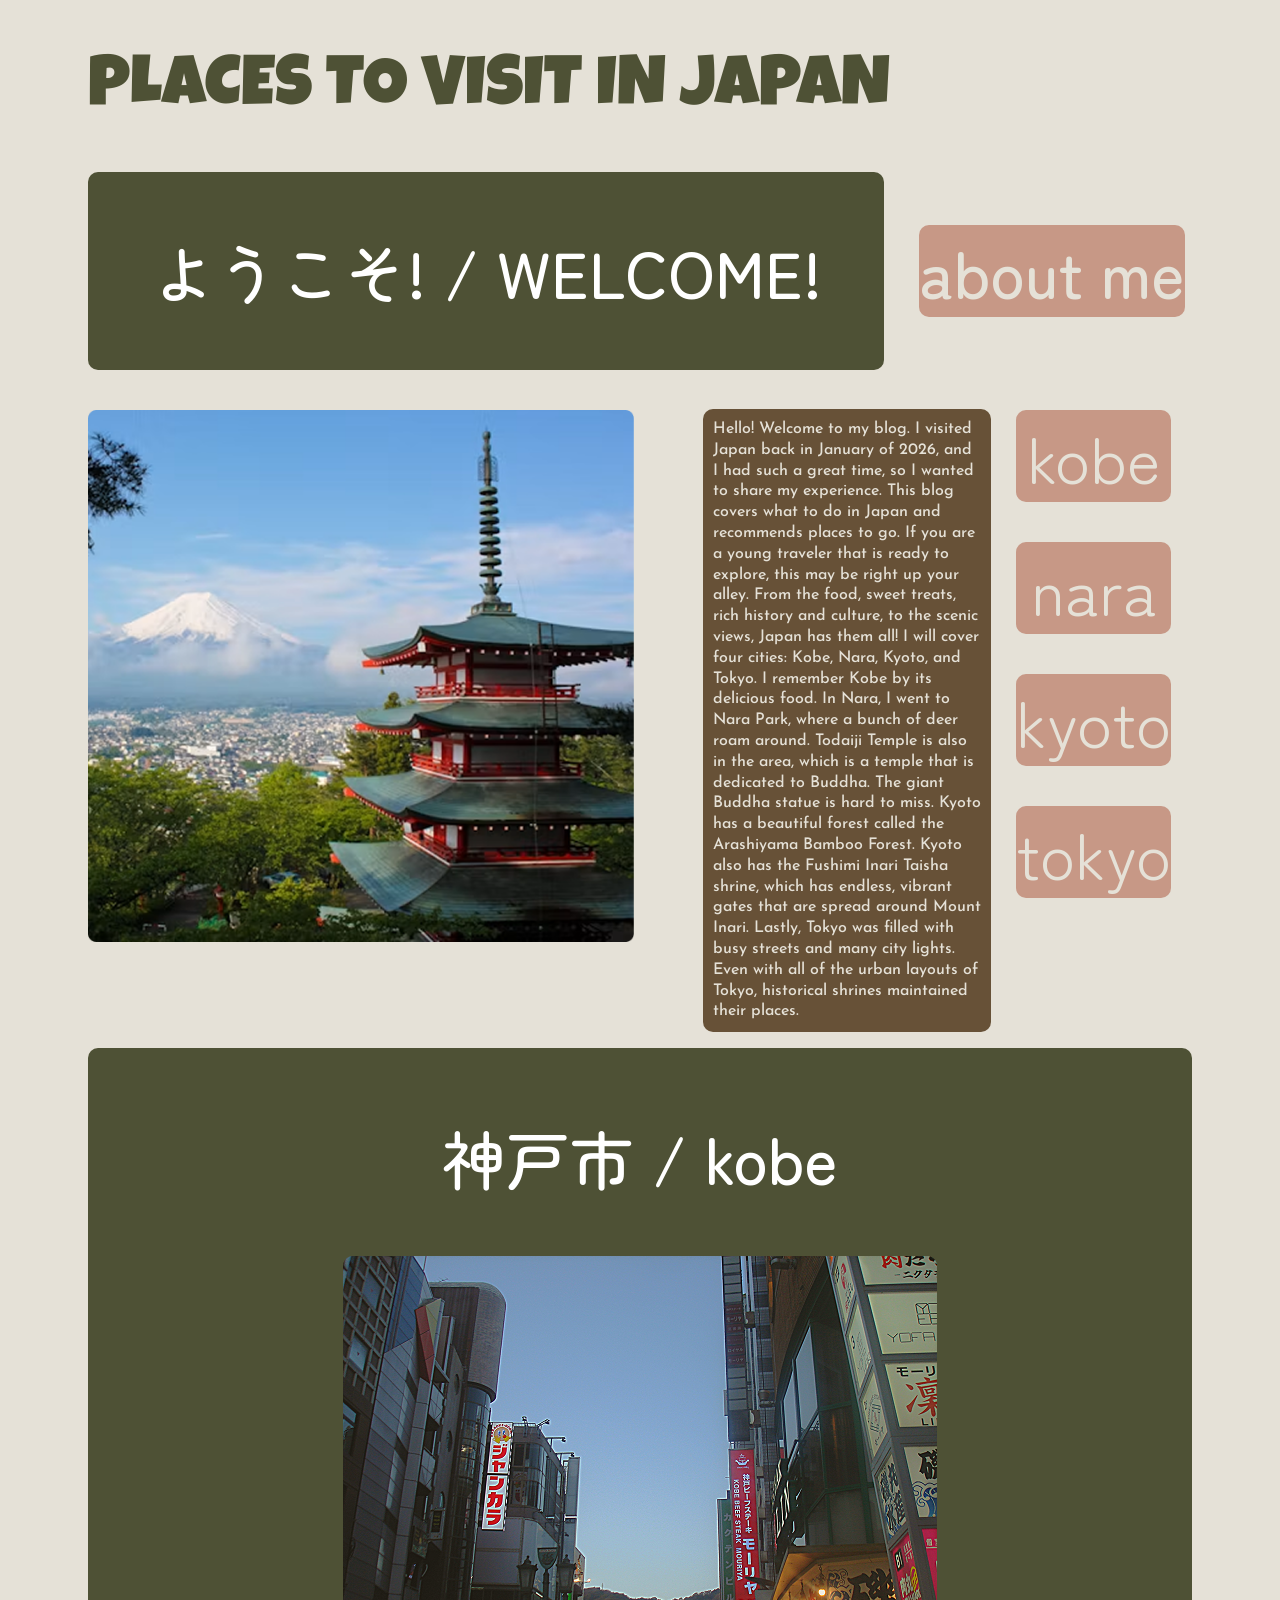
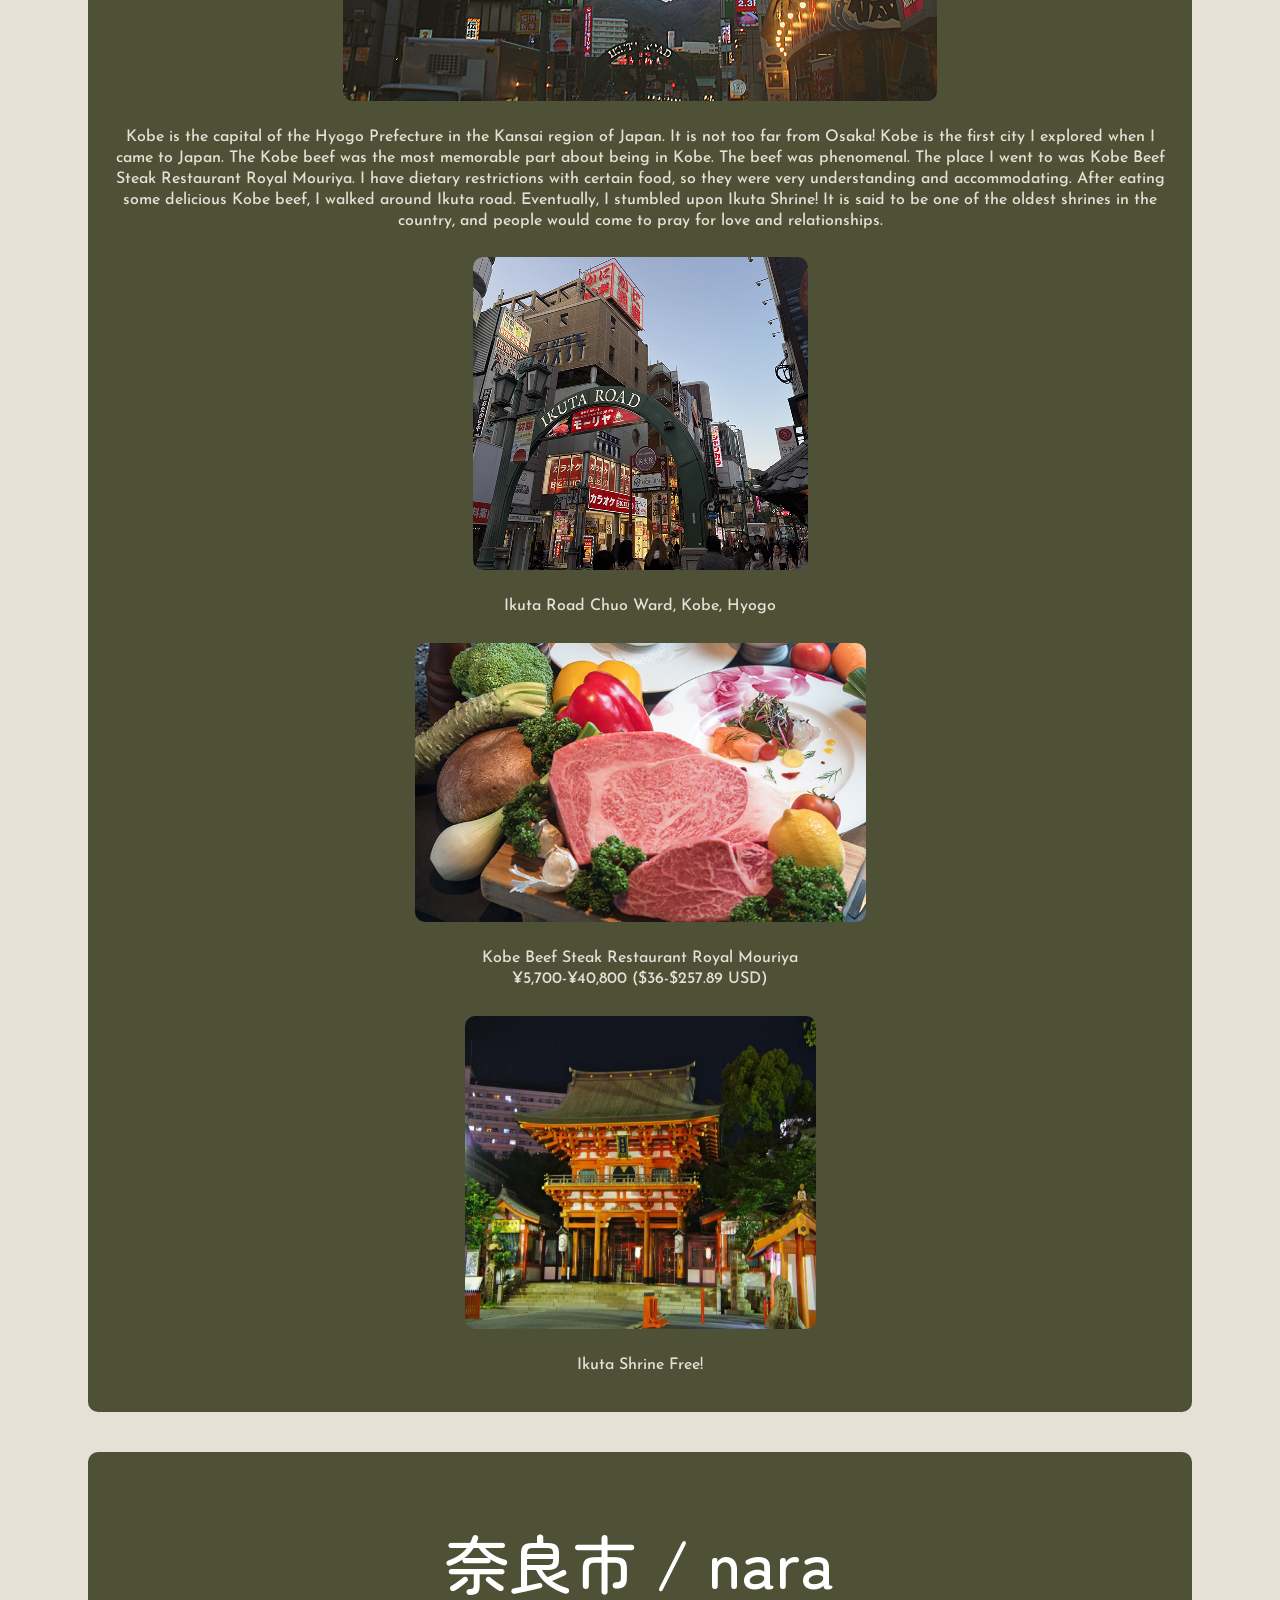
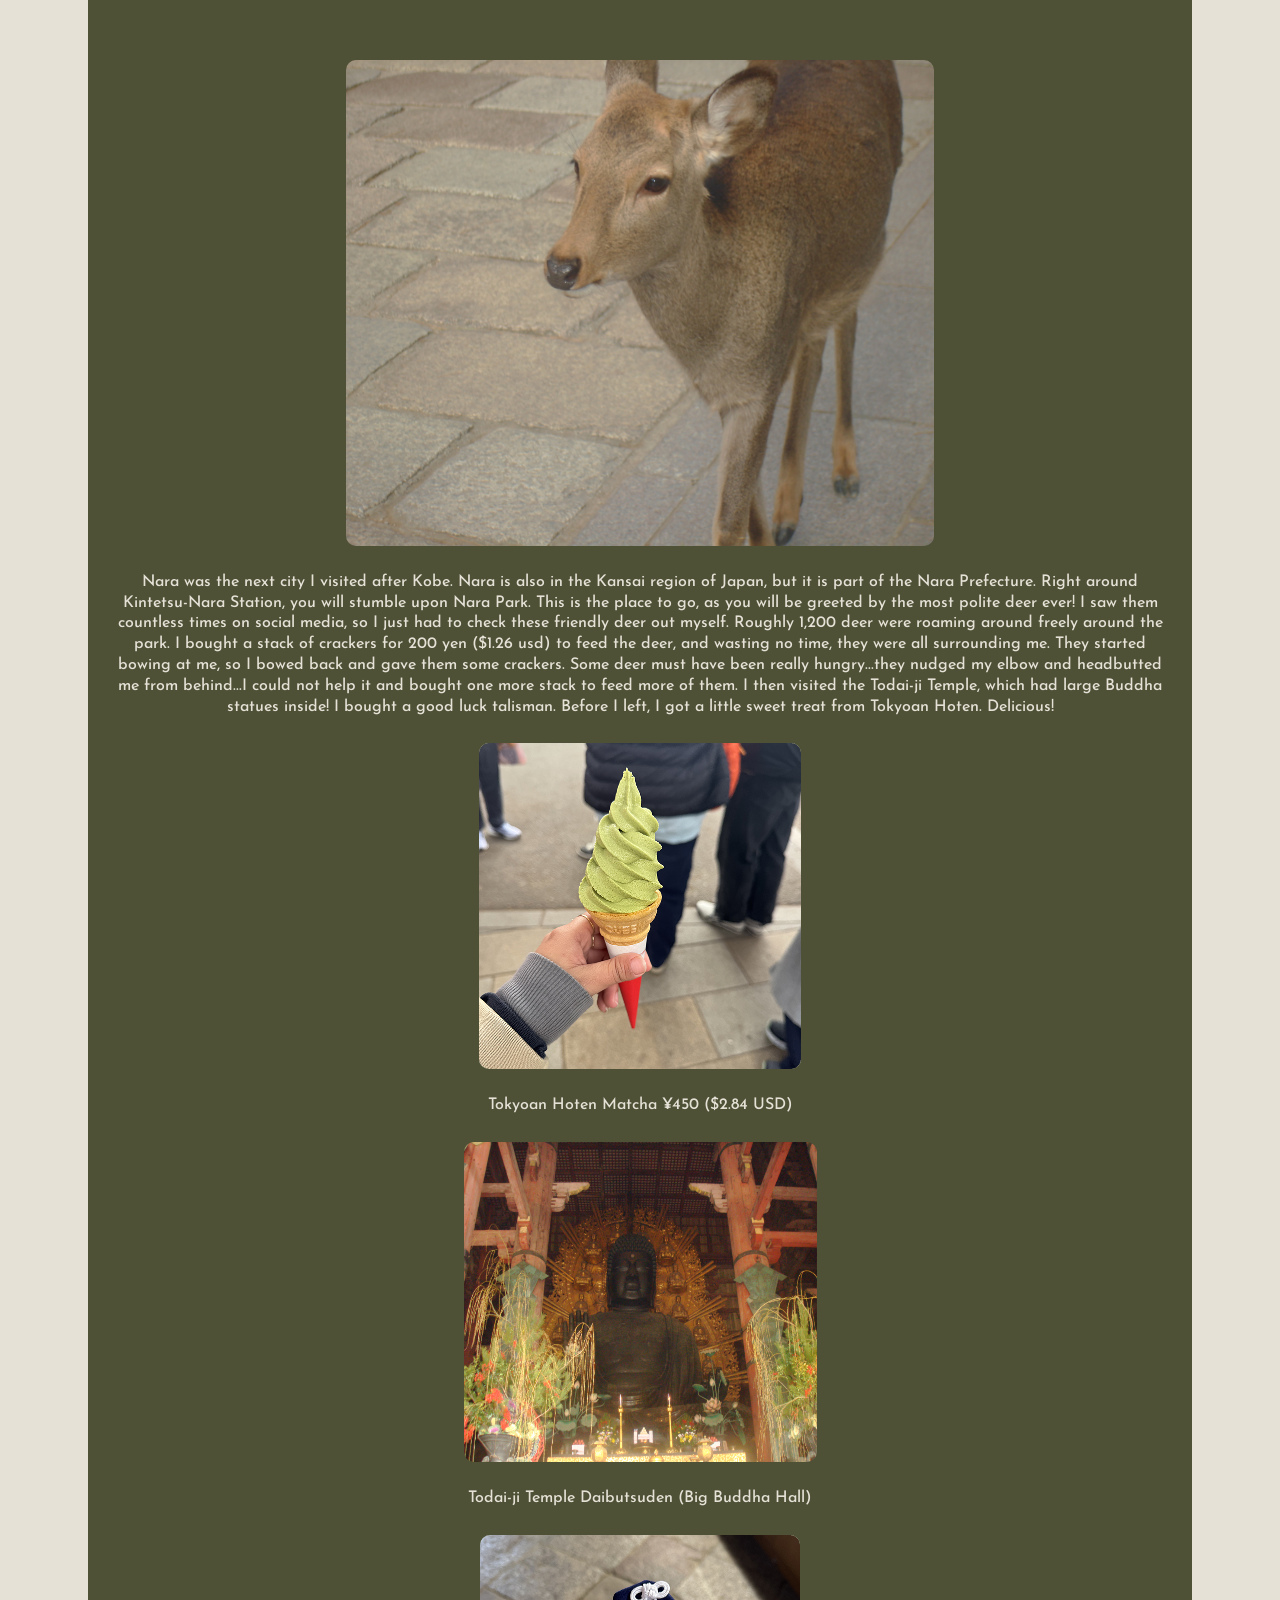
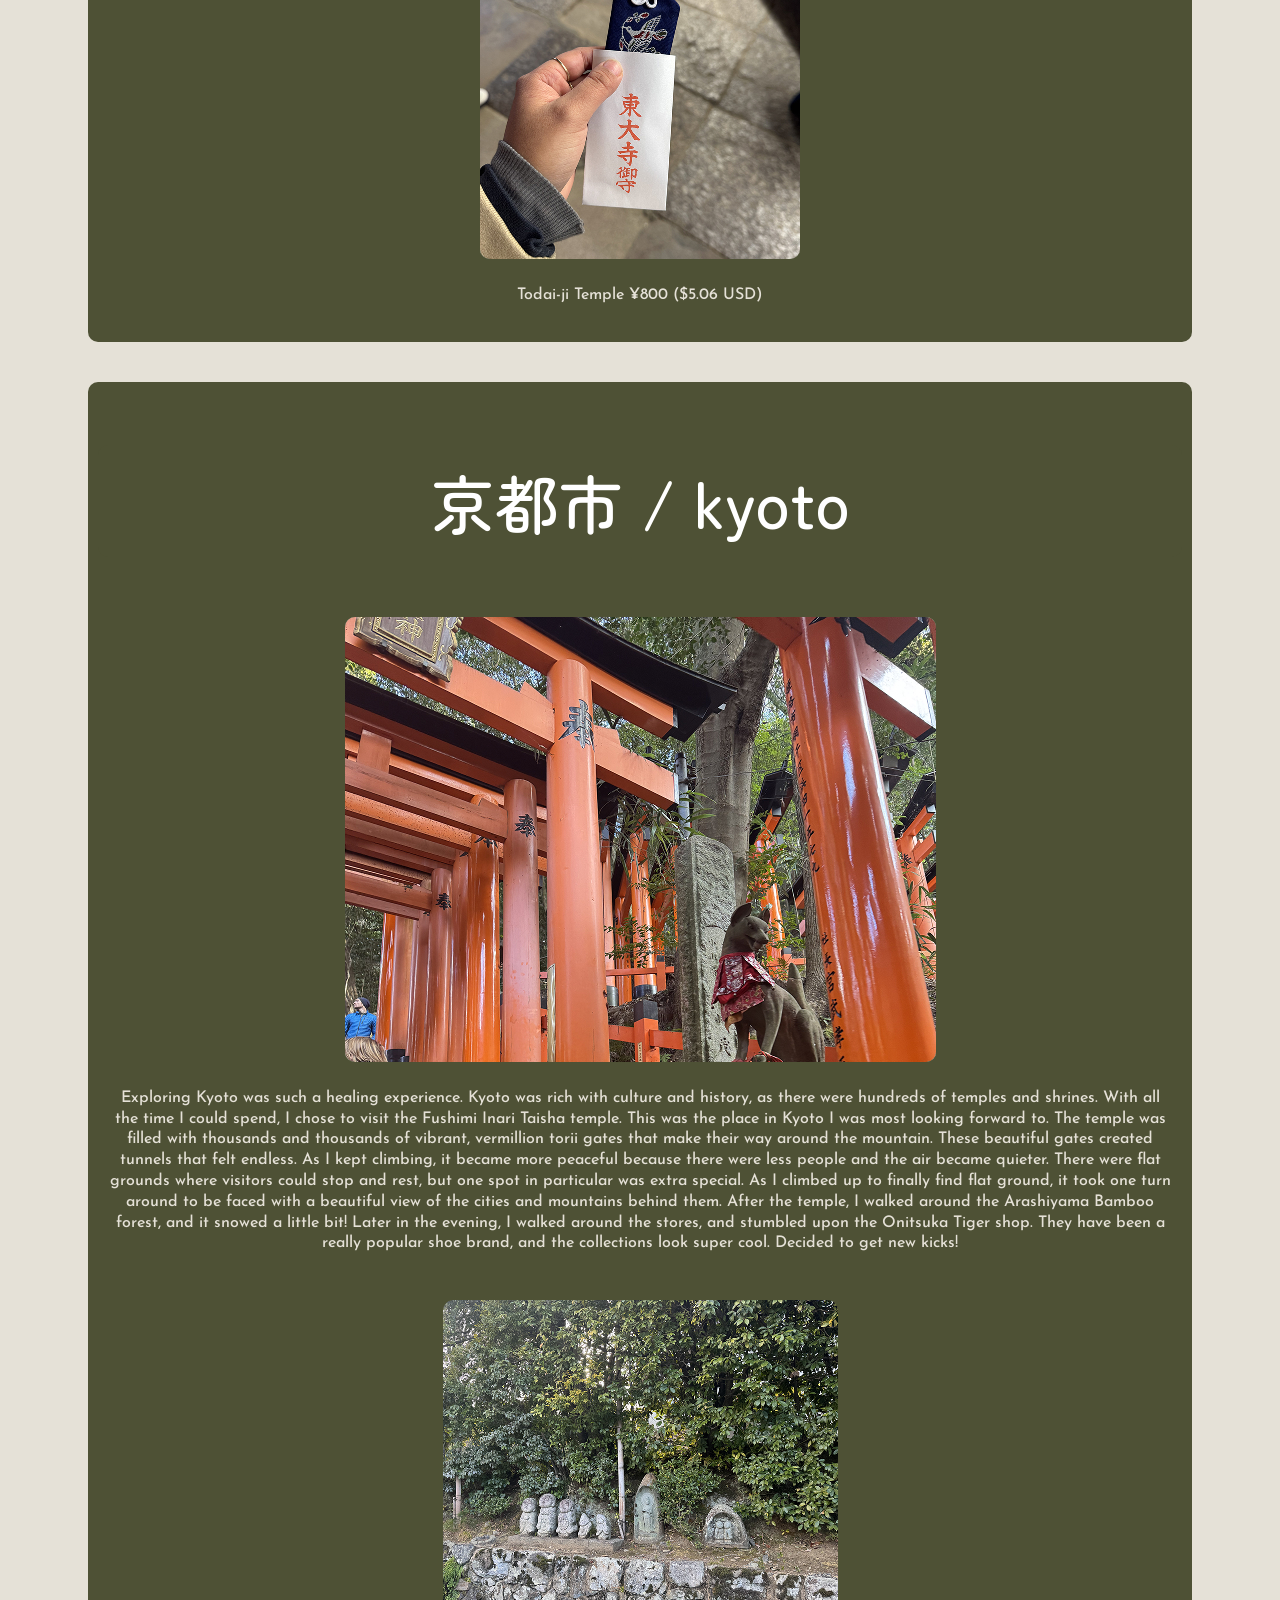
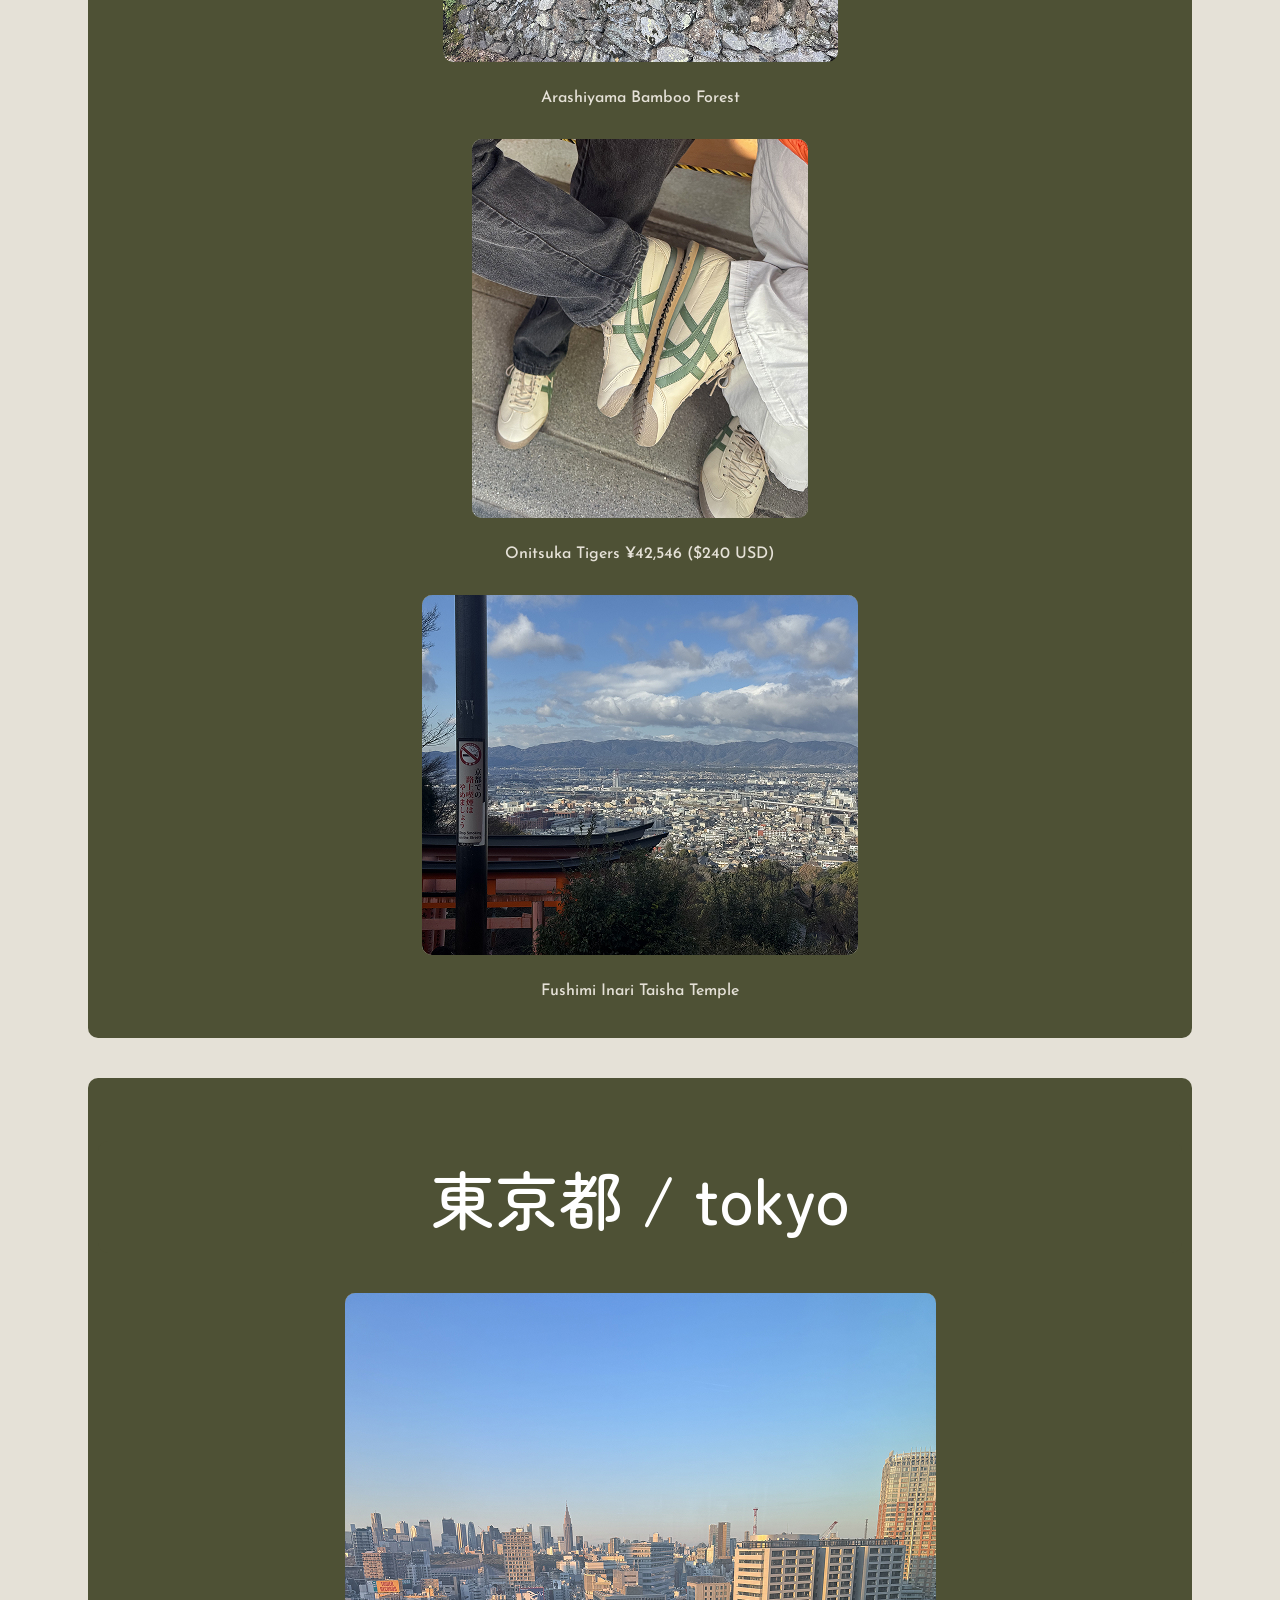
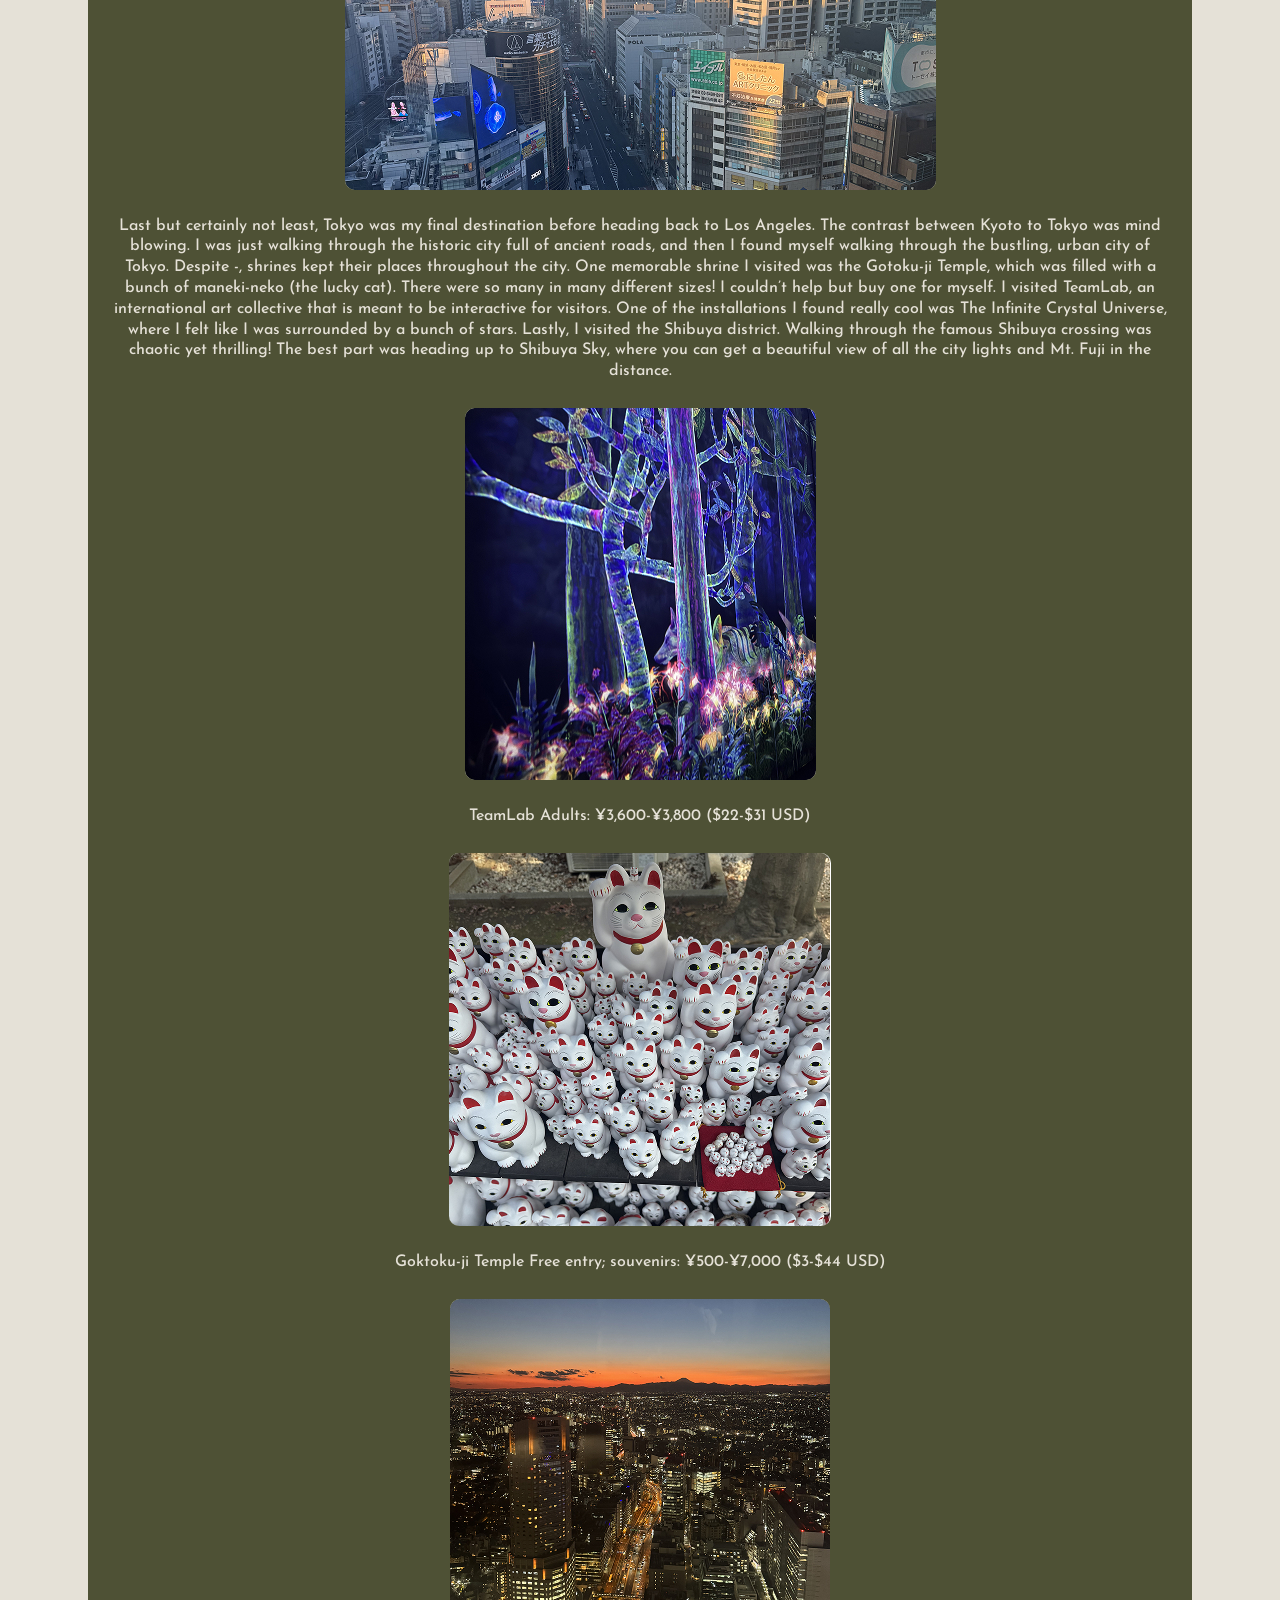
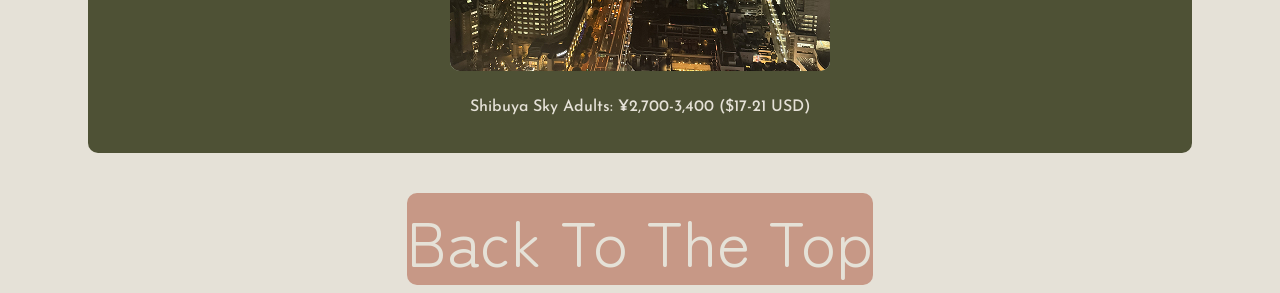
<file: index.html>
<!doctype html>
<html>
  <head>
    <meta charset="utf-8" />
    <meta http-equiv="X-UA-Compatible" content="IE=edge" />
    <title>Blog</title>
    <meta name="description" content="" />
    <meta name="viewport" content="width=device-width, initial-scale=1" />
    <link rel="stylesheet" href="css/style.css" />
    <link rel="preconnect" href="https://fonts.googleapis.com" />
    <link rel="preconnect" href="https://fonts.gstatic.com" crossorigin />
    <link
      href="https://fonts.googleapis.com/css2?family=Josefin+Sans:ital,wght@0,100..700;1,100..700&family=Luckiest+Guy&family=Zen+Maru+Gothic&display=swap"
      rel="stylesheet"
    />
  </head>
  <body id="blog-page" class="grid container">
    <header class="grid-container">
      <h1 id="title-text">PLACES TO VISIT IN JAPAN</h1>
      <div id="yokoso-welcome">
        <h2>ようこそ! / WELCOME!</h2>
      </div>
      <div class="button1">
        <h2>
          <a href="about.html">about me</a>
        </h2>
      </div>
    </header>

    <section id="welcome" class="first-grid">
      <div class="img" id="first-image">
        <img
          src="img/blog-welcome-photo.png"
          alt="welcome image"
          width="546"
          height="532"
        />
      </div>

      <p id="welcome-paragraph">
        Hello! Welcome to my blog. I visited Japan back in January of 2026, and
        I had such a great time, so I wanted to share my experience. This blog
        covers what to do in Japan and recommends places to go. If you are a
        young traveler that is ready to explore, this may be right up your
        alley. From the food, sweet treats, rich history and culture, to the
        scenic views, Japan has them all! I will cover four cities: Kobe, Nara,
        Kyoto, and Tokyo. I remember Kobe by its delicious food. In Nara, I went
        to Nara Park, where a bunch of deer roam around. Todaiji Temple is also
        in the area, which is a temple that is dedicated to Buddha. The giant
        Buddha statue is hard to miss. Kyoto has a beautiful forest called the
        Arashiyama Bamboo Forest. Kyoto also has the Fushimi Inari Taisha
        shrine, which has endless, vibrant gates that are spread around Mount
        Inari. Lastly, Tokyo was filled with busy streets and many city lights.
        Even with all of the urban layouts of Tokyo, historical shrines
        maintained their places.
      </p>

      <div id="grid-container">
        <div id="button2"><a href="#kobe">kobe</a></div>
        <div id="button3"><a href="#nara">nara</a></div>
        <div id="button4"><a href="#kyoto">kyoto</a></div>
        <div id="button5"><a href="#tokyo">tokyo</a></div>
      </div>
    </section>

    <section id="kobe" class="review grid-container">
      <h2>神戸市 / kobe</h2>
      <img id="kobe img" src="img/kobe-photo.png" alt="city of kobe" />
      <p id="kobe p">
        Kobe is the capital of the Hyogo Prefecture in the Kansai region of
        Japan. It is not too far from Osaka! Kobe is the first city I explored
        when I came to Japan. The Kobe beef was the most memorable part about
        being in Kobe. The beef was phenomenal. The place I went to was Kobe
        Beef Steak Restaurant Royal Mouriya. I have dietary restrictions with
        certain food, so they were very understanding and accommodating. After
        eating some delicious Kobe beef, I walked around Ikuta road. Eventually,
        I stumbled upon Ikuta Shrine! It is said to be one of the oldest shrines
        in the country, and people would come to pray for love and
        relationships.
      </p>

      <div>
        <img class="ikuta" src="img/ikuta-road.png" alt="Ikuta road" />
        <p>Ikuta Road Chuo Ward, Kobe, Hyogo</p>
        <img
          class="steak"
          src="img/royal_photo2.jpg"
          alt="beef from Kobe"
          width="451"
          height="279"
        />
        <p>
          Kobe Beef Steak Restaurant Royal Mouriya<br />¥5,700-¥40,800
          ($36-$257.89 USD)
        </p>
        <img
          class="shrine"
          src="img/hyogo-ikuta-shrine-in-kobe-22902.webp"
          alt="ikuta shrine in kobe"
          width="351"
          height="313"
        />
        <p>Ikuta Shrine Free!</p>
      </div>
    </section>

    <section id="nara" class="review grid-container">
      <h2>奈良市 / nara</h2>
      <img
        id="nara img"
        src="img/DSC00214.JPG"
        alt="city of nara"
        width="588"
        height="486"
      />
      <p id="nara p">
        Nara was the next city I visited after Kobe. Nara is also in the Kansai
        region of Japan, but it is part of the Nara Prefecture. Right around
        Kintetsu-Nara Station, you will stumble upon Nara Park. This is the
        place to go, as you will be greeted by the most polite deer ever! I saw
        them countless times on social media, so I just had to check these
        friendly deer out myself. Roughly 1,200 deer were roaming around freely
        around the park. I bought a stack of crackers for 200 yen ($1.26 usd) to
        feed the deer, and wasting no time, they were all surrounding me. They
        started bowing at me, so I bowed back and gave them some crackers. Some
        deer must have been really hungry...they nudged my elbow and headbutted
        me from behind...I could not help it and bought one more stack to feed
        more of them. I then visited the Todai-ji Temple, which had large Buddha
        statues inside! I bought a good luck talisman. Before I left, I got a
        little sweet treat from Tokyoan Hoten. Delicious!
      </p>
      <div>
        <img class="sweet" src="img/sweet-treat.jpg" alt="nara sweet treat" />
        <p>Tokyoan Hoten Matcha ¥450 ($2.84 USD)</p>
        <img
          class="buddha"
          src="img/DSC00240 (1).JPG"
          alt="giant buddha from todaiji temple"
          width="353"
          height="320"
        />
        <p>Todai-ji Temple Daibutsuden (Big Buddha Hall)</p>
        <img class="amulet" src="img/amulet.jpg" alt="amulet from the temple" />
        <p>Todai-ji Temple ¥800 ($5.06 USD)</p>
      </div>
    </section>

    <section id="kyoto" class="review grid-container">
      <h2 id="kyoto">京都市 / kyoto</h2>

      <img id="kyoto img" src="img/kyoto.jpg" alt="city of Kyoto" />
      <p id="kyoto p">
        Exploring Kyoto was such a healing experience. Kyoto was rich with
        culture and history, as there were hundreds of temples and shrines. With
        all the time I could spend, I chose to visit the Fushimi Inari Taisha
        temple. This was the place in Kyoto I was most looking forward to. The
        temple was filled with thousands and thousands of vibrant, vermillion
        torii gates that make their way around the mountain. These beautiful
        gates created tunnels that felt endless. As I kept climbing, it became
        more peaceful because there were less people and the air became quieter.
        There were flat grounds where visitors could stop and rest, but one spot
        in particular was extra special. As I climbed up to finally find flat
        ground, it took one turn around to be faced with a beautiful view of the
        cities and mountains behind them. After the temple, I walked around the
        Arashiyama Bamboo forest, and it snowed a little bit! Later in the
        evening, I walked around the stores, and stumbled upon the Onitsuka
        Tiger shop. They have been a really popular shoe brand, and the
        collections look super cool. Decided to get new kicks!
      </p>
      <div>
        <img src="img/arashiyama.png" alt="bamboo forest in kyoto" />
        <p>Arashiyama Bamboo Forest</p>
        <img src="img/onitsuka.jpg" alt="onitsuka tiger shoes" />
        <p>Onitsuka Tigers ¥42,546 ($240 USD)</p>
        <img src="img/shrine-view.jpg" alt="view from Inari Taisha temple" />
        <p>Fushimi Inari Taisha Temple</p>
      </div>
    </section>

    <section id="tokyo" class="review grid-container">
      <h2 id="tokyo">東京都 / tokyo</h2>
      <img id="tokyo img" src="img/tokyo.jpg" alt="city of Tokyo" />
      <p id="tokyo p">
        Last but certainly not least, Tokyo was my final destination before
        heading back to Los Angeles. The contrast between Kyoto to Tokyo was
        mind blowing. I was just walking through the historic city full of
        ancient roads, and then I found myself walking through the bustling,
        urban city of Tokyo. Despite -, shrines kept their places throughout the
        city. One memorable shrine I visited was the Gotoku-ji Temple, which was
        filled with a bunch of maneki-neko (the lucky cat). There were so many
        in many different sizes! I couldn’t help but buy one for myself. I
        visited TeamLab, an international art collective that is meant to be
        interactive for visitors. One of the installations I found really cool
        was The Infinite Crystal Universe, where I felt like I was surrounded by
        a bunch of stars. Lastly, I visited the Shibuya district. Walking
        through the famous Shibuya crossing was chaotic yet thrilling! The best
        part was heading up to Shibuya Sky, where you can get a beautiful view
        of all the city lights and Mt. Fuji in the distance.
      </p>
      <div>
        <img src="img/teamlab.jpg" alt="team lab" />
        <p>TeamLab Adults: ¥3,600-¥3,800 ($22-$31 USD)</p>
        <img src="img/goktoku.jpg" alt="maneki-neko" />
        <p>Goktoku-ji Temple Free entry; souvenirs: ¥500-¥7,000 ($3-$44 USD)</p>
        <img src="img/shibuya.jpg" alt="shibuya sky view" />
        <p>Shibuya Sky Adults: ¥2,700-3,400 ($17-21 USD)</p>
      </div>
    </section>
    <div id="go-up"><a href="#title-text">Back To The Top</a></div>
  </body>
</html>
</file>
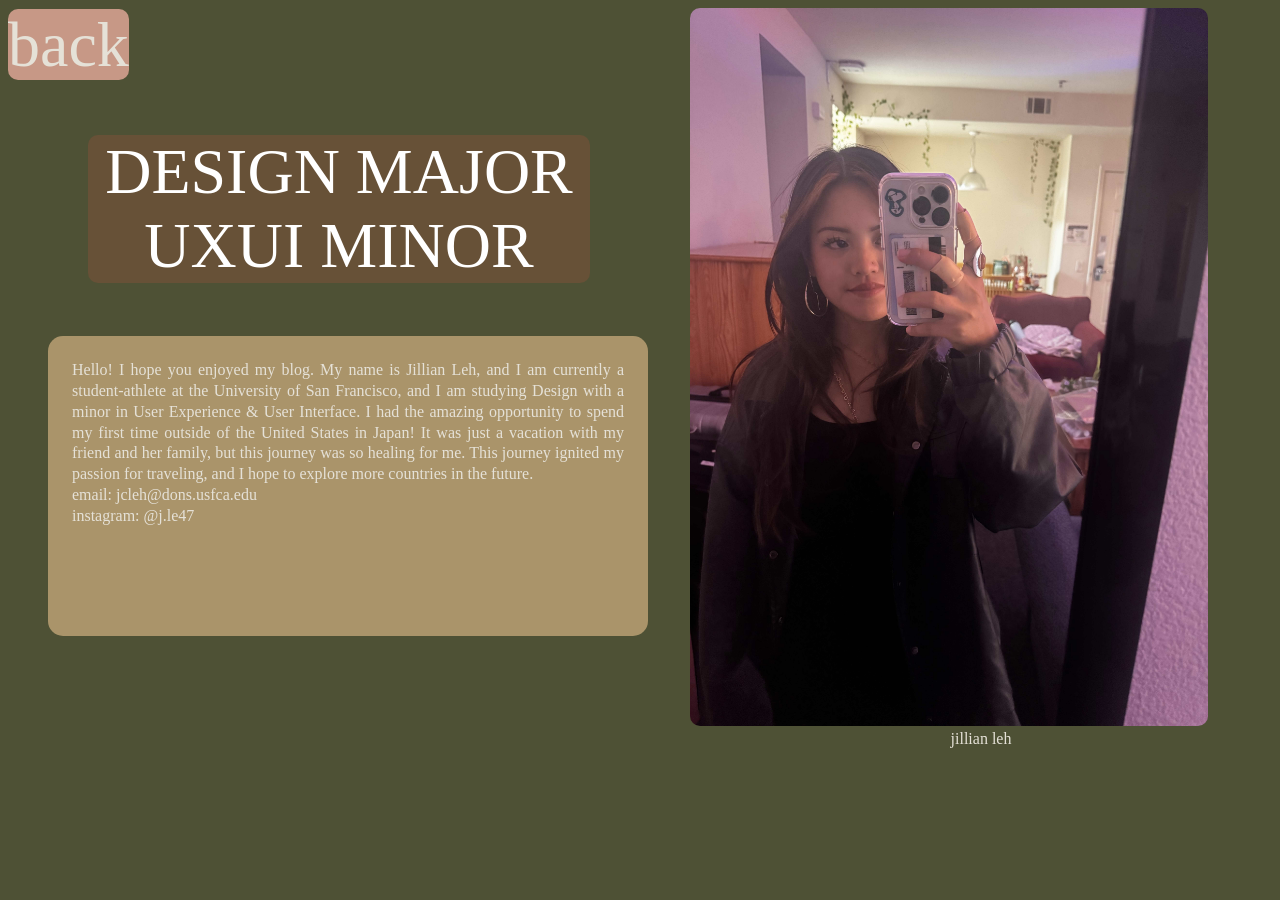
<file: about.html>
<!doctype html>
<html>
  <head>
    <meta charset="utf-8" />
    <meta http-equiv="X-UA-Compatible" content="IE=edge" />
    <title>About Me</title>
    <meta name="description" content="" />
    <meta name="viewport" content="width=device-width, initial-scale=1" />
    <link rel="stylesheet" href="css/style.css" />
  </head>
  <body id="about-me">
    <a href="index.html">back</a>
    <h2 id="design">DESIGN MAJOR UXUI MINOR</h2>
    <p id="about-paragraph">
      Hello! I hope you enjoyed my blog. My name is Jillian Leh, and I am
      currently a student-athlete at the University of San Francisco, and I am
      studying Design with a minor in User Experience & User Interface. I had
      the amazing opportunity to spend my first time outside of the United
      States in Japan! It was just a vacation with my friend and her family, but
      this journey was so healing for me. This journey ignited my passion for
      traveling, and I hope to explore more countries in the future.<br />email:
      jcleh@dons.usfca.edu<br />instagram: @j.le47
    </p>

    <img
      id="about-photo"
      src="img/abtmephoto.jpg"
      alt="photo of me"
      width="518"
      height="718"
    />

    <div class="footer">
      <footer>jillian leh</footer>
    </div>
  </body>
</html>
</file>
<file: css/style.css>
#blog-page {
  background-color: #e5e1d7;
}

#about-me {
  background-color: #4e5135;
  column-count: 2;
  column-gap: 100px;
  text-align: justify;
}

/* .img {
  aspect-ratio: 103/99;
} */

.luckiest-guy-regular {
  font-family: "Luckiest Guy", cursive;
  font-weight: 400;
  font-style: normal;
}

.zen-maru-gothic-regular {
  font-family: "Zen Maru Gothic", sans-serif;
  font-weight: 200;
  font-style: normal;
  font-size: 40px;
}

.josefin-sans-uniquifier {
  font-family: "Josefin Sans", sans-serif;
  font-optical-sizing: auto;
  font-weight: <weight>;
  font-style: normal;
}

h1 {
  color: var(--green, #4e5135);
  font-family: "Luckiest Guy";
  font-size: 70px;
  font-style: normal;
  font-weight: 400;
  line-height: normal;
}
h2 {
  color: #fff;
  font-family: "Zen Maru Gothic";
  font-size: 64px;
  font-style: normal;
  font-weight: 500;
  line-height: normal;
}

p {
  color: #fff;
  font-family: "Josefin Sans";
  font-style: normal;
  font-weight: 500;
  line-height: normal;
}

.grid-container {
  display: grid;
  margin: 0px 80px 0px 80px;
}

#yokoso-welcome {
  grid-column: 1/10;
  grid-row: 2;
  background-color: #4e5135;
  text-align: center;
  border-radius: 10px;
  width: 311;
  height: 98;
  margin-bottom: 40px;
}

#welcome {
  display: grid;
  grid-template-columns: repeat(12, 1fr);
  gap: 25px;
}

#first-image {
  grid-column: 1/10;
  grid-row: 1;
  margin-left: 80px;
}
#welcome-paragraph {
  background-color: #675137;
  border-radius: 10px;
  grid-column: 17/18;
  margin-top: -1px;
  margin-left: 90px;
  grid-column: 7/11;
  grid-row: 1;
}

.button1 {
  font-family: "Zen Maru Gothic";
  /* width: 311px;
  height: 180px; */
  border-radius: 10px;
  text-align: center;
  grid-column: 12/13;
}

#button2 {
  font-family: "Luckiest Guy";
  color: #e5e1d7;
  font-size: 64px;
  border-radius: 10px;
  text-align: center;
  display: grid;
  grid-row: 1;
  grid-column: 12/13;
}

#button3 {
  font-family: "Luckiest Guy";
  color: #e5e1d7;
  font-size: 64px;
  border-radius: 10px;
  text-align: center;
  display: grid;
  grid-row: 1;
  grid-column: 12/13;
}

#button4 {
  font-family: "Luckiest Guy";
  color: #e5e1d7;
  font-size: 64px;
  border-radius: 10px;
  text-align: center;
  display: grid;
  grid-row: 1;
  grid-column: 12/13;
}

#button5 {
  font-family: "Luckiest Guy";
  color: #e5e1d7;
  font-size: 64px;
  border-radius: 10px;
  text-align: center;
  display: grid;
  grid-row: 1;
  grid-column: 12/13;
}

#title-text {
  grid-column: 1/13;
}

#kobe {
  background-color: #4e5135;
  padding: 10px;
  border-radius: 10px;
  text-align: center;
  margin-bottom: 40px;
}
#kobe img {
  display: block;
  margin: auto;
}
#kobe p {
}
.ikuta {
  border-radius: 10px;
}
.steak {
  border-radius: 10px;
}
.shrine {
  border-radius: 10px;
}

#nara {
  background-color: #4e5135;
  padding: 10px;
  border-radius: 10px;
  text-align: center;
  margin-bottom: 40px;
}
#nara img {
  display: block;
  margin: auto;
  border-radius: 10px;
}
#nara p {
}
.sweet {
  border-radius: 10px;
}
.buddha {
  border-radius: 10px;
}
.amulet {
  border-radius: 10px;
}

#kyoto {
  background-color: #4e5135;
  padding: 10px;
  border-radius: 10px;
  text-align: center;
  margin-bottom: 40px;
}
#kyoto img {
  display: block;
  margin: auto;
  border-radius: 10px;
  margin-top: 20px;
}
#kyoto p {
}

#tokyo {
  background-color: #4e5135;
  padding: 10px;
  border-radius: 10px;
  text-align: center;
  margin-bottom: 40px;
}
#tokyo img {
  display: block;
  margin: auto;
  border-radius: 10px;
}
#tokyo p {
}

.img {
  display: block;
  max-width: 310px;
  border-radius: 10px;
}

p {
  color: var(--off-white, #e5e1d7);
  font-family: "Josefin Sans";
  font-style: normal;
  font-weight: 500;
  line-height: 130%;
  padding: 10px;
}

#go-up {
  text-align: center;
}

a {
  color: inherit;
  text-decoration: none;
  background-color: #c79886;
  border-radius: 10px;
  font-family: "Zen Maru Gothic";
  font-size: 64px;
  color: var(--off-white, #e5e1d7);
  margin-bottom: 40px;
}

#about-photo {
  border-radius: 10px;
}

#design {
  background-color: #675137;
  text-align: center;
  border-radius: 10px;
  margin-left: 80px;
}

#about-paragraph {
  font-family: "Josefin Sans";
  width: 600px;
  height: 300px;
  margin: 40px;
  margin-top: 40px;
  margin-right: 40px;
  margin-bottom: 40px;
  margin-left: 40px;
  padding: 24px;
  border-radius: 15px;
  box-sizing: border-box;
  background-color: #aa946a;
}

.footer {
  text-align: center;
  font-family: "Josefin Sans";
  color: #e5e1d7;
}
</file>
